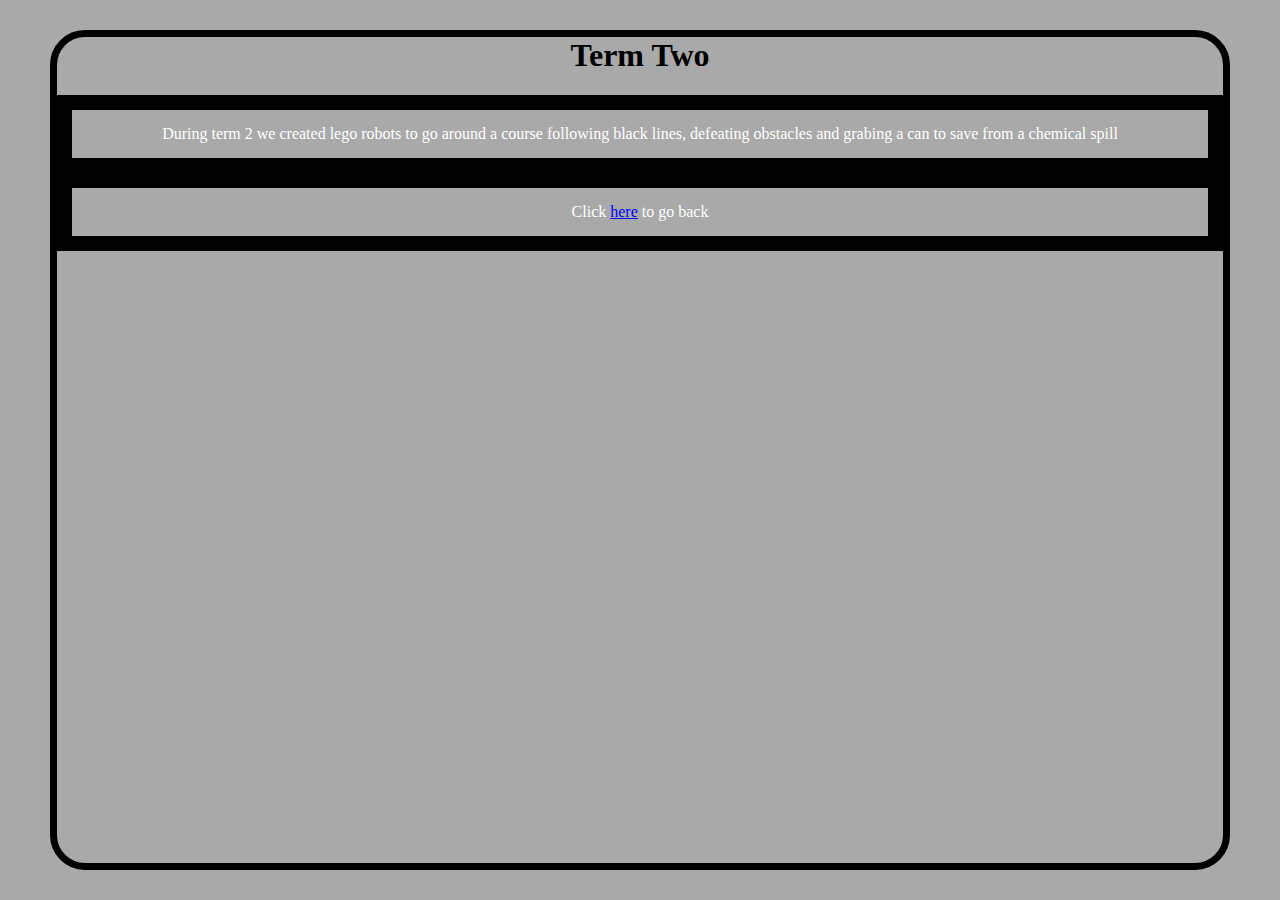
<file: term-2.html>
<html>
  <head>
    <link rel="stylesheet" href="term-two.css">
  </head>
  <body>
    <h1>Term Two</h1>
    <p>During term 2 we created lego robots to go around a course following black lines, defeating obstacles and grabing a can to save from a chemical spill</p>
    <p class="back">Click <a href="workpage.html">here</a> to go back</p>
  </body>
</html>
</file>
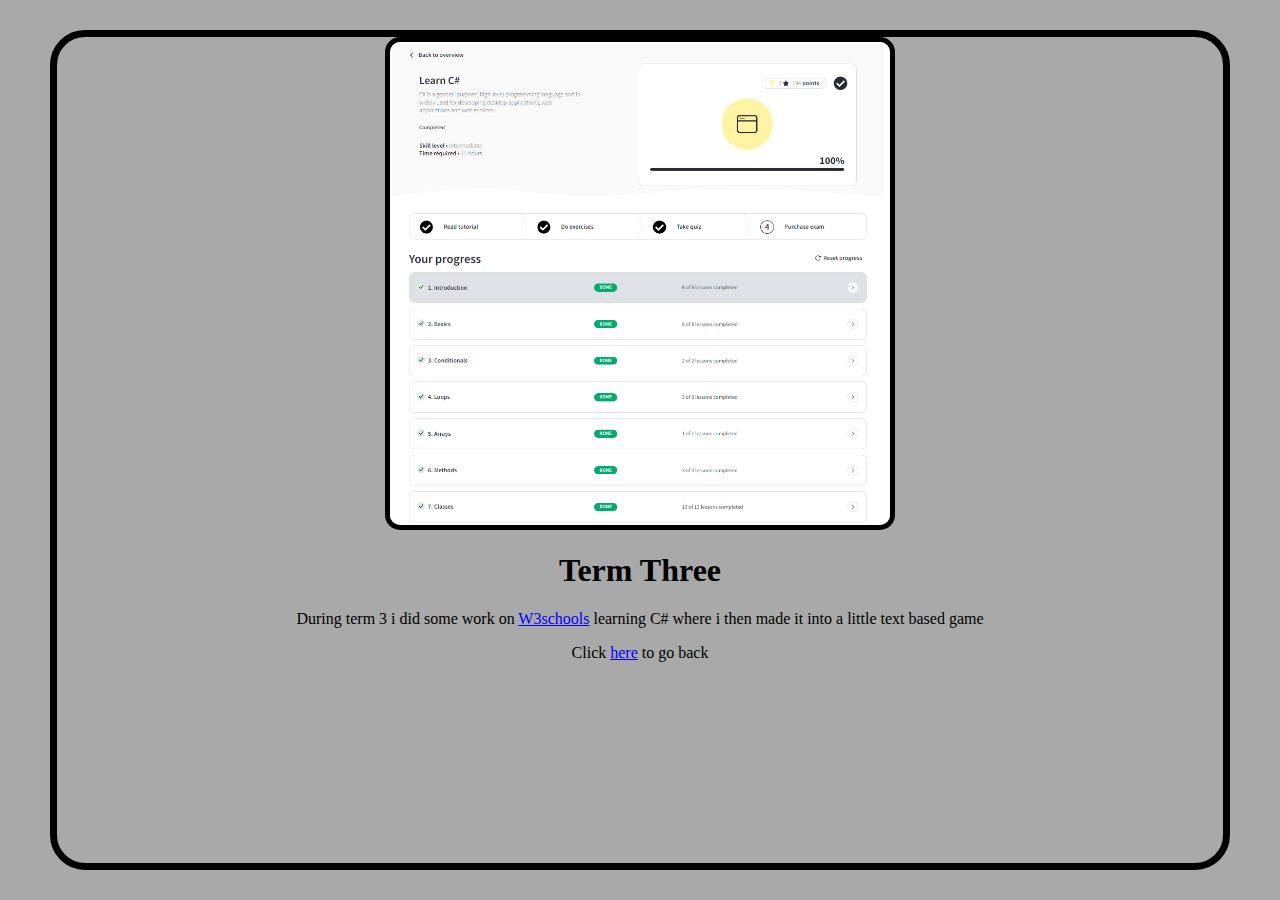
<file: term-3.html>
<html>
  <head>
    <link rel="stylesheet" href="term-three.css">
  </head>
  <body>
    <img src="Work done.PNG">
    <h1>Term Three</h1>
    <p>During term 3 i did some work on <a href="https://www.w3schools.com/">W3schools</a> learning C# where i then made it into a little text based game</p>
    <p class="back">Click <a href="workpage.html">here</a> to go back</p>
  </body>
</html>
</file>
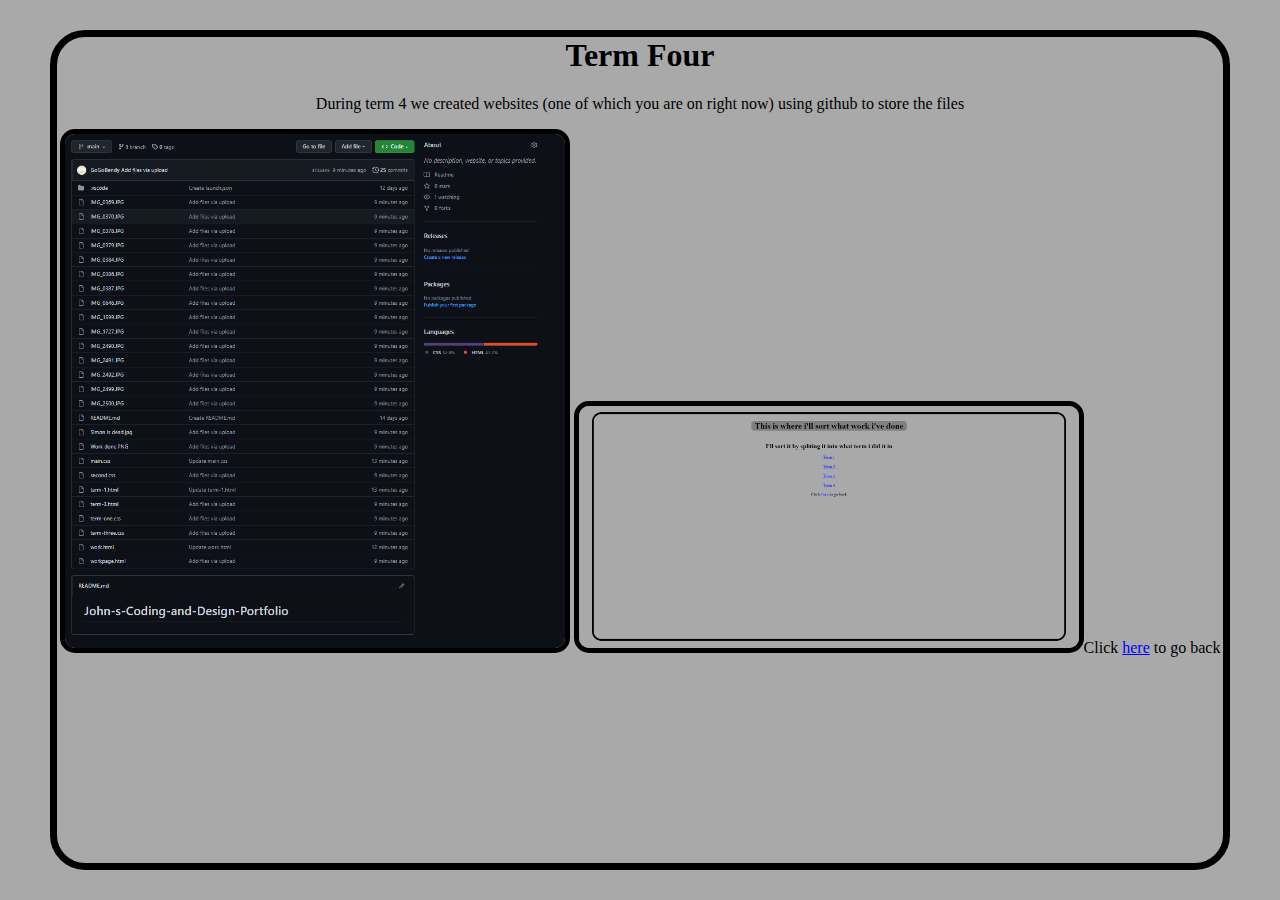
<file: term-4.html>
<html>
  <head>
    <link rel="stylesheet" href="term-four.css">
  </head>
  <body>
    <h1>Term Four</h1>
    <p>During term 4 we created websites (one of which you are on right now) using github to store the files</p>
    <img src="github mess.PNG" alt="github">
    <img src="website hub.JPG" alt="Webpage with links"
    <p class="back">Click <a href="workpage.html">here</a> to go back</p>
  </body>
</html>
</file>
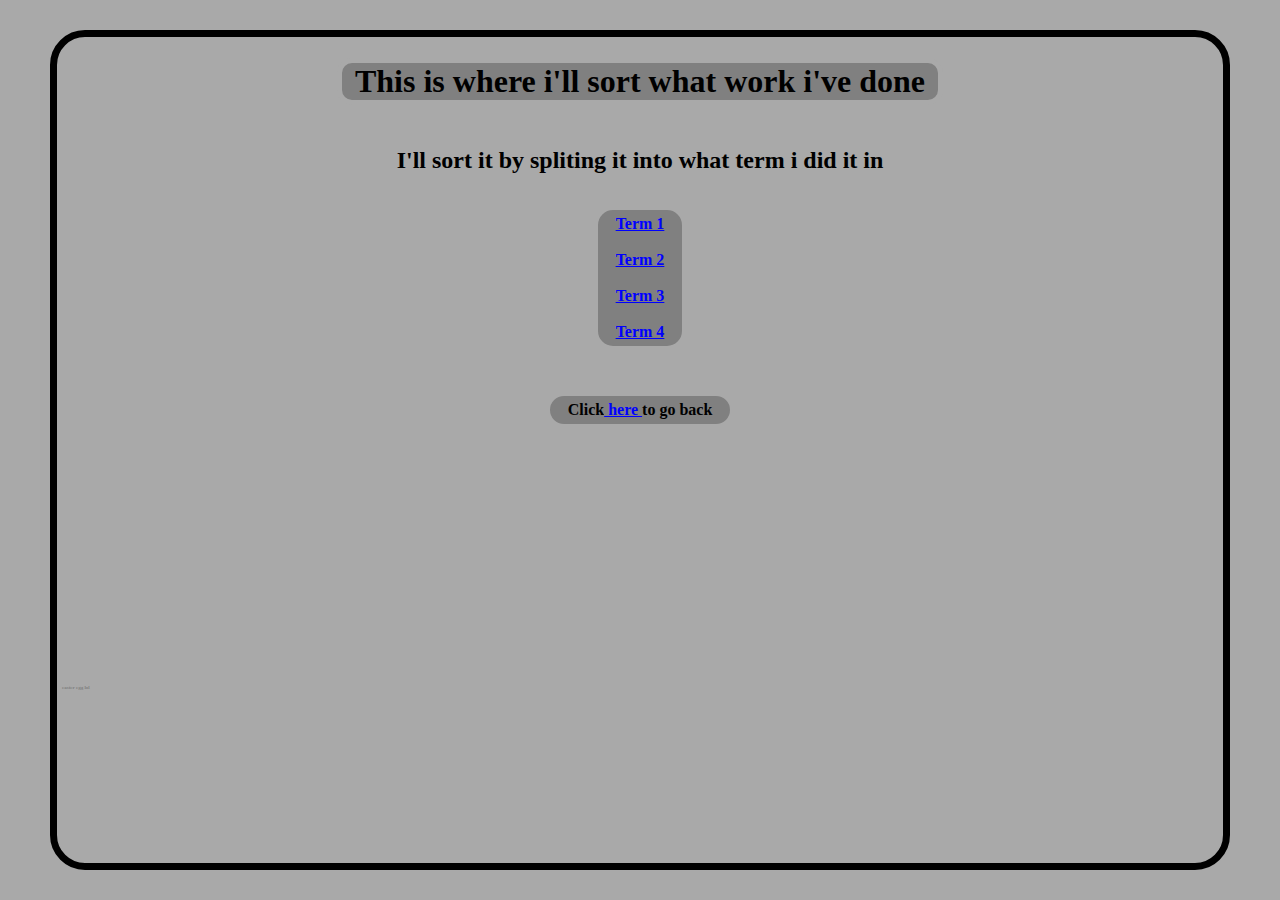
<file: workpage.html>
<html>
  <head>
    <link rel="stylesheet" href="main.css">
  </head>
  <body>
    <h1>This is where i'll sort what work i've done</h1>
    <h2>I'll sort it by spliting it into what term i did it in</h2>
    <p><a href="term-1.html">Term 1</a><br></br><a href="term-2.html">Term 2</a><br></br><a href="term-3.html">Term 3</a><br></br><a href="term-4.html">Term 4</a></p>
    <br></br>
    <p>Click<a href="year.html"> here </a>to go back</p>
    <br></br>
    <br></br>
    <br></br>
    <br></br>
    <br></br>
    <br></br>
    <br></br>
    <h6>easter egg lol</h6>
  </body>
</html>
</file>
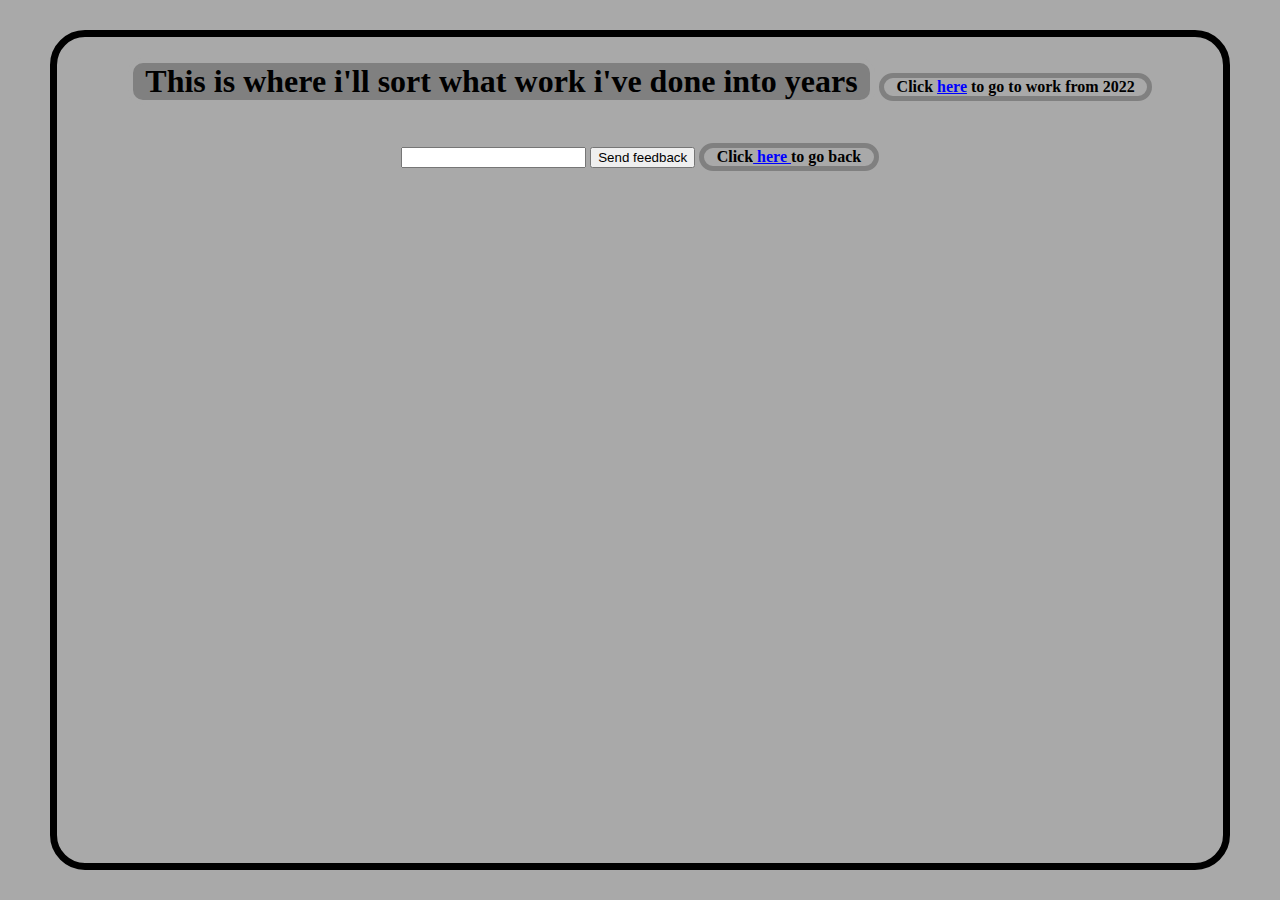
<file: year.html>
<html>
  <head>
    <meta charset="utf-8">
    <link rel="stylesheet" href="year.css">
  </head>
  <body>
    <h1>This is where i'll sort what work i've done into years</h1>
    <p> Click <a href="workpage.html">here</a> to go to work from 2022</p> 
    <input type="text" id="feedback" name="feedback">
    <input class="button" type="submit" value="Send feedback">
    <p>Click<a href="index.html"> here </a>to go back</p>
  </body>
</html>
</file>
<file: term-two.css>
img {
    width: 500px;
    border-radius: 15px;
    border: solid 5px black;
}
body    {
    background-color: darkgrey;
    margin: auto;
    border: solid 7.5px black;
    border-radius: 35px;
    text-align: center;
    margin-left: 50px;
    margin-right: 50px;
    margin-top: 30px;
    margin-bottom: 30px;
}
a:hover {
    color: lightblue;
    background-color: grey
}
a   {
    color: blue;
}
p   {
    border: solid 15px black;
    color: white;
    padding: 15px;
    margin: auto;
    
}
</file>
<file: term-three.css>
img {
    width: 500px;
    border-radius: 15px;
    border: solid 5px black;
}
body    {
    background-color: darkgrey;
    margin: auto;
    border: solid 7.5px black;
    border-radius: 35px;
    text-align: center;
    margin-left: 50px;
    margin-right: 50px;
    margin-top: 30px;
    margin-bottom: 30px;
}
a:hover {
    color: lightblue;
    background-color: grey
}
a   {
    color: blue;
}
</file>
<file: term-four.css>
img {
    width: 500px;
    border-radius: 15px;
    border: solid 5px black;
}
body    {
    background-color: darkgrey;
    margin: auto;
    border: solid 7.5px black;
    border-radius: 35px;
    text-align: center;
    margin-left: 50px;
    margin-right: 50px;
    margin-top: 30px;
    margin-bottom: 30px;
}
a:hover {
    color: lightblue;
    background-color: grey
}
a   {
    color: blue;
}
</file>
<file: main.css>
h1  {
    color: black;
    border: solid 5px darkgrey;
    display: inline-block;
    text-align: center;
    padding-left: 12.5px;
    padding-right: 12.5px;
    border-radius: 15px;
    font-weight: bold;
    background-color: grey;
}
body    {
    background-color: darkgrey;
    margin: auto;
    border: solid 7.5px black;
    border-radius: 35px;
    text-align: center;
    margin-left: 50px;
    margin-right: 50px;
    margin-top: 30px;
    margin-bottom: 30px;
}
.text   {
    background-color: grey;
    border: solid 1px grey;
    display: inline;
    border-radius: 5px;
    text-align: center;
}
.heading    {
    text-align: center;
    text-decoration: underline;
    font-weight: bold;
}
.link   {
    font-weight: bold;

}
a:hover {
    color: lightblue;
    background-color: darkgrey;
}
a   {
    background-color: grey;
    color: blue;
}
img {
    width: 500px;
    border-radius: 15px;
    border: solid 5px black;
}
p   {
    color: black;
    border: solid 5px grey;
    display: inline-block;
    text-align: center;
    padding-left: 12.5px;
    padding-right: 12.5px;
    border-radius: 15px;
    font-weight: bold;
    background-color: grey;
}
h6 {
    text-align: left;
    text-align: bottom;
    color: grey;
    text-decoration: dotted;
    padding-left: 5px;
    font-size: 5px;
}
</file>
<file: year.css>
h1  {
    color: black;
    border: solid 5px darkgrey;
    display: inline-block;
    text-align: center;
    padding-left: 12.5px;
    padding-right: 12.5px;
    border-radius: 15px;
    font-weight: bold;
    background-color: grey;
}
body    {
    background-color: darkgrey;
    margin: auto;
    border: solid 7.5px black;
    border-radius: 35px;
    text-align: center;
    margin-left: 50px;
    margin-right: 50px;
    margin-top: 30px;
    margin-bottom: 30px;
}
.text   {
    background-color: grey;
    border: solid 1px grey;
    display: inline;
    border-radius: 5px;
    text-align: center;
}
.heading    {
    text-align: center;
    text-decoration: underline;
    font-weight: bold;
}
.link   {
    font-weight: bold;

}
a:hover {
    color: lightblue;
    background-color: grey
}
a   {
    background-color: darkgrey;
    color: blue;
}
img {
    width: 500px;
    border-radius: 15px;
    border: solid 5px black;
}
p   {
    color: black;
    border: solid 5px grey;
    display: inline-block;
    text-align: center;
    padding-left: 12.5px;
    padding-right: 12.5px;
    border-radius: 15px;
    font-weight: bold;
    background-color: darkgrey;
}
</file>
